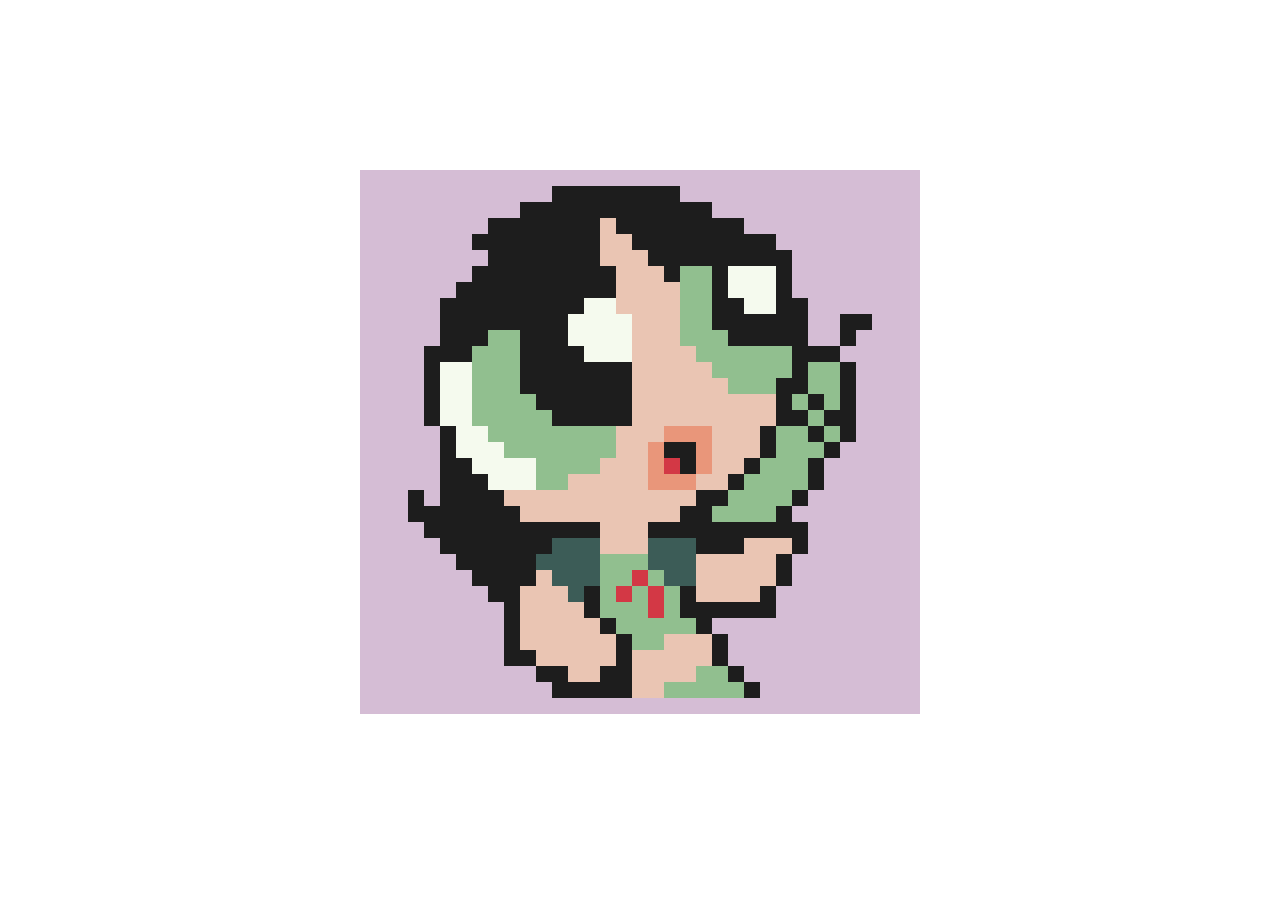
<file: buttercup/index.html>
<!DOCTYPE html>
<html lang="pt-br">

<head>
  <meta charset="UTF-8">
  <meta name="viewport" content="width=device-width, initial-scale=1.0">
  <link rel="stylesheet" href="style.css">
  <title>Buttercup - Powerpuff Girls</title>
</head>

<body>
  <div class="docinho__container">
    <div class="docinho"></div>
  </div>
</body>

</html>
</file>
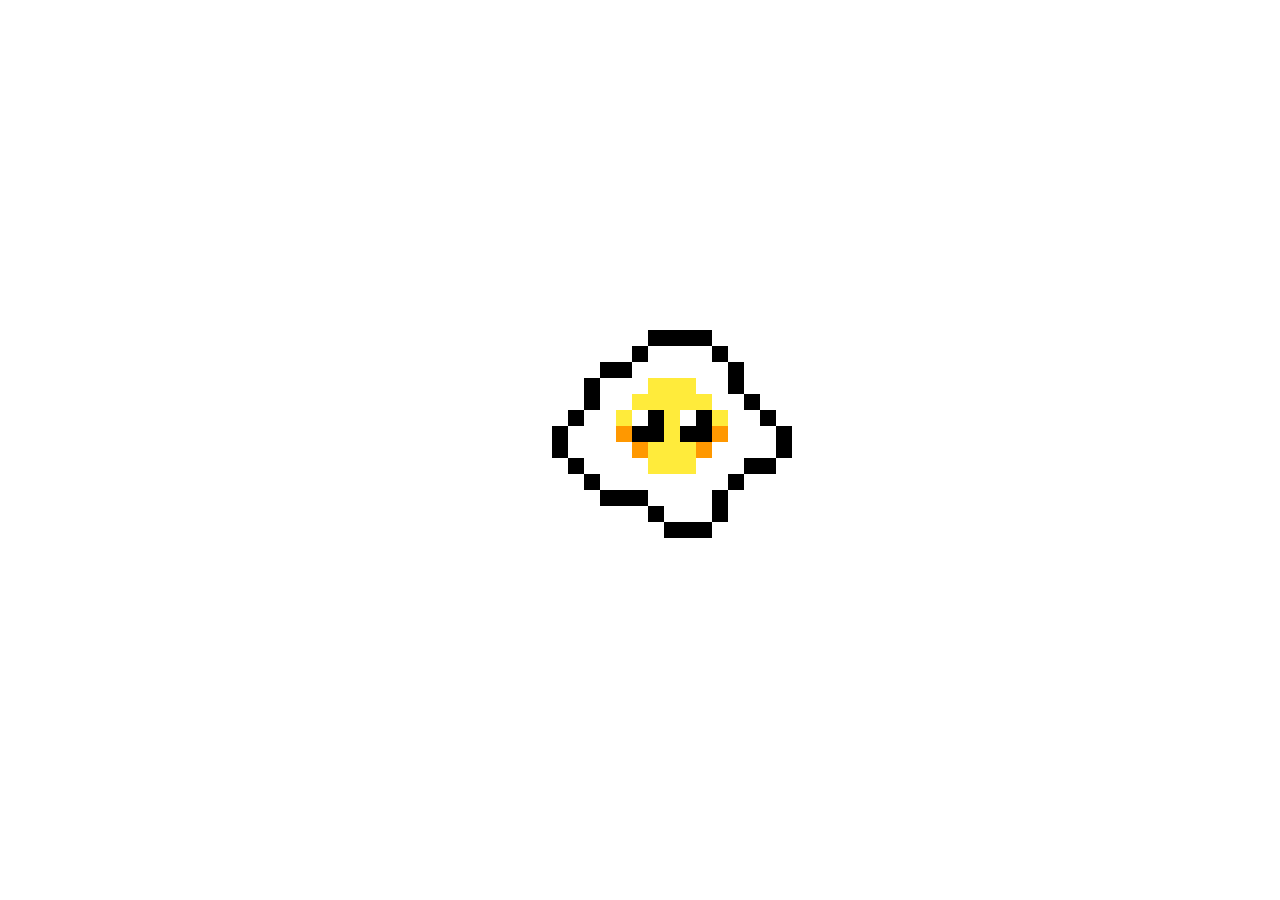
<file: egg/index.html>
<!DOCTYPE html>
<html lang="pt-br">

<head>
  <meta charset="UTF-8">
  <meta name="viewport" content="width=device-width, initial-scale=1.0">
  <link rel="stylesheet" href="style.css">
  <title>Egg</title>
</head>

<body>
  <div class="egg__container">
    <div class="egg"></div>
  </div>
</body>

</html>
</file>
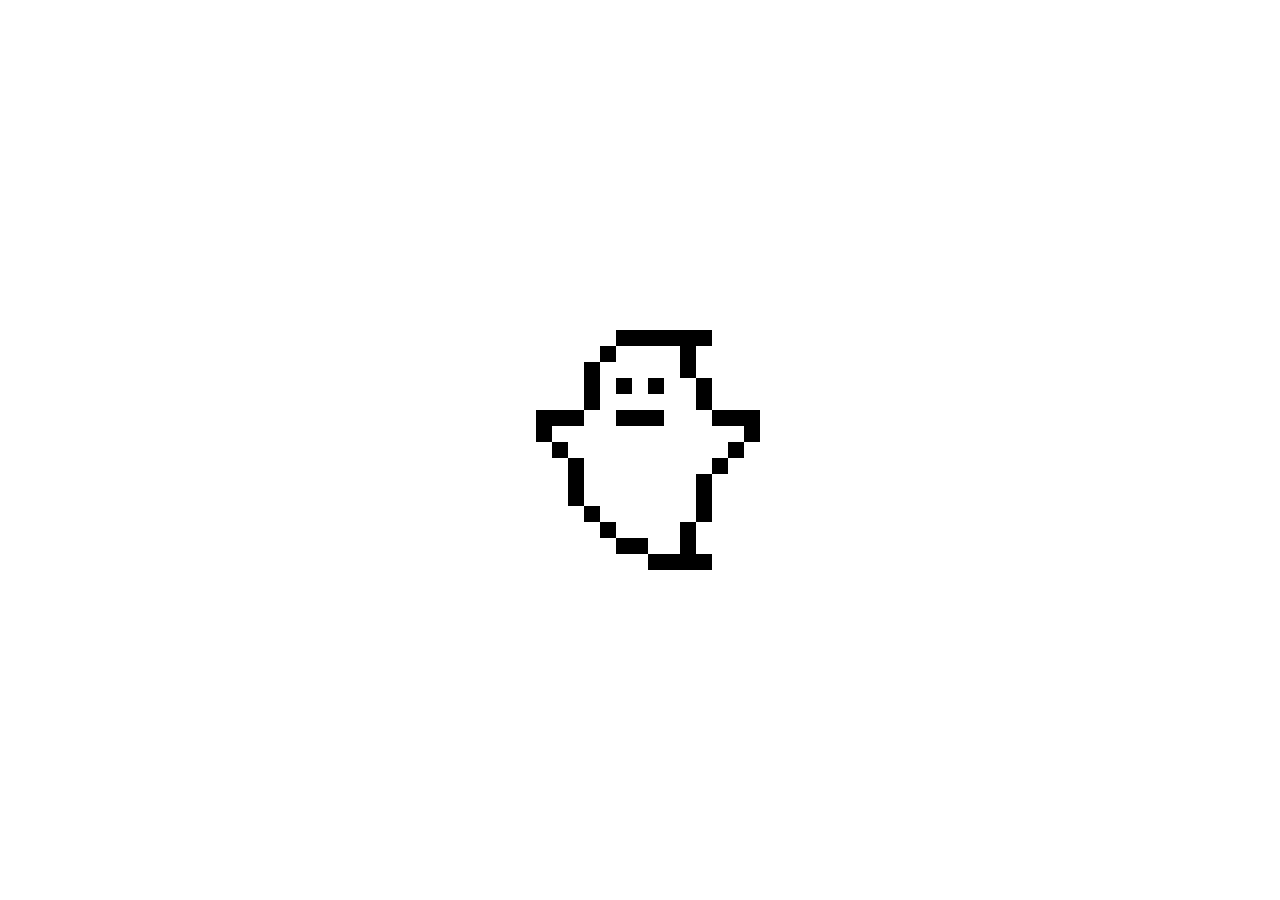
<file: ghost/index.html>
<!DOCTYPE html>
<html lang="pt-br">

<head>
  <meta charset="UTF-8">
  <meta name="viewport" content="width=device-width, initial-scale=1.0">
  <link rel="stylesheet" href="style.css">
  <title>Ghost</title>
</head>

<body>
  <div class="ghost__container">
    <div class="ghost"></div>
  </div>

</body>

</html>
</file>
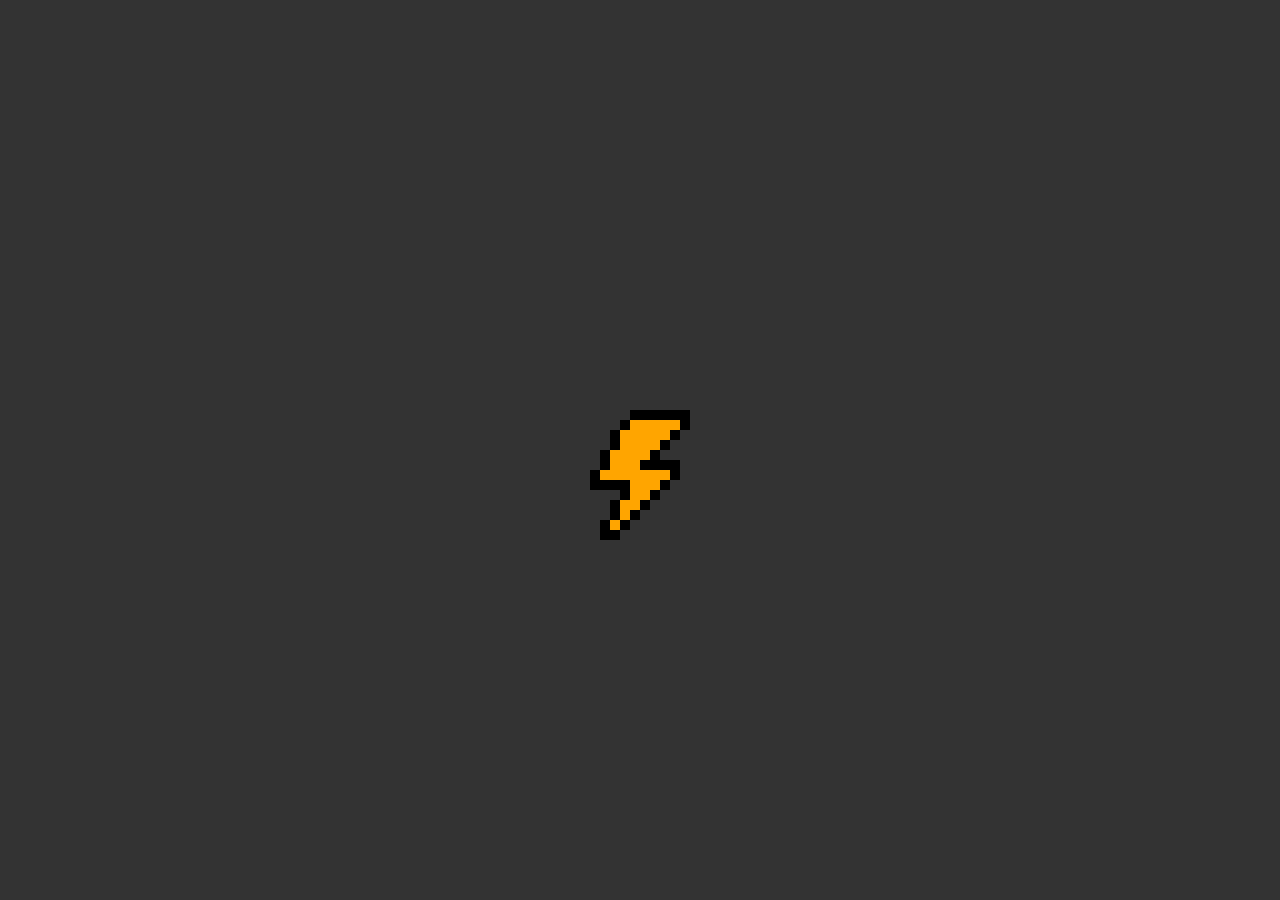
<file: lightning/index.html>
<!DOCTYPE html>
<html lang="pt-br">

<head>
  <meta charset="UTF-8">
  <meta name="viewport" content="width=device-width, initial-scale=1.0">
  <link rel="stylesheet" href="style.css">
  <title>Lightning</title>
</head>

<body>
  <div class="canvas">
    <div class="pixel one"></div>
    <div class="pixel"></div>
    <div class="pixel"></div>
    <div class="pixel"></div>
    <div class="pixel"></div>
    <div class="pixel"></div>
    <div class="pixel"></div>
    <div class="pixel"></div>
    <div class="pixel"></div>
    <div class="pixel"></div>
    <div class="pixel"></div>
    <div class="pixel"></div>
    <div class="pixel"></div>
    <div class="pixel"></div>
    <div class="pixel"></div>
    <div class="pixel"></div>
    <div class="pixel"></div>
    <div class="pixel"></div>
    <div class="pixel"></div>
    <div class="pixel"></div>
    <div class="pixel"></div>
    <div class="pixel"></div>
    <div class="pixel"></div>
    <div class="pixel"></div>
    <div class="pixel"></div>
    <div class="pixel"></div>
    <div class="pixel"></div>
    <div class="pixel"></div>
    <div class="pixel"></div>
    <div class="pixel"></div>
    <div class="pixel"></div>
    <div class="pixel"></div>
    <div class="pixel"></div>
    <div class="pixel"></div>
    <div class="pixel"></div>
    <div class="pixel"></div>
    <div class="pixel"></div>
    <div class="pixel"></div>
    <div class="pixel"></div>
    <div class="pixel"></div>
    <div class="pixel"></div>
    <div class="pixel"></div>
    <div class="pixel"></div>
    <div class="pixel"></div>
    <div class="pixel"></div>
    <div class="pixel"></div>
    <div class="pixel"></div>
    <div class="pixel"></div>
    <div class="pixel"></div>
    <div class="pixel"></div>
    <div class="pixel"></div>
    <div class="pixel"></div>
    <div class="pixel"></div>
    <div class="pixel"></div>
    <div class="pixel"></div>
    <div class="pixel"></div>
    <div class="pixel"></div>
    <div class="pixel"></div>
    <div class="pixel"></div>
    <div class="pixel"></div>
    <div class="pixel"></div>
    <div class="pixel"></div>
    <div class="pixel"></div>
    <div class="pixel"></div>
    <div class="pixel"></div>
    <div class="pixel"></div>
    <div class="pixel"></div>
    <div class="pixel"></div>
    <div class="pixel"></div>
    <div class="pixel"></div>
    <div class="pixel"></div>
    <div class="pixel"></div>
    <div class="pixel"></div>
    <div class="pixel"></div>
    <div class="pixel"></div>
    <div class="pixel"></div>
    <div class="pixel"></div>
    <div class="pixel"></div>
    <div class="pixel"></div>
    <div class="pixel"></div>
    <div class="pixel"></div>
    <div class="pixel"></div>
    <div class="pixel"></div>
    <div class="pixel"></div>
    <div class="pixel"></div>
    <div class="pixel"></div>
    <div class="pixel"></div>
    <div class="pixel"></div>
    <div class="pixel"></div>
    <div class="pixel"></div>
    <div class="pixel"></div>
    <div class="pixel"></div>
    <div class="pixel"></div>
    <div class="pixel"></div>
    <div class="pixel"></div>
    <div class="pixel"></div>
    <div class="pixel"></div>
    <div class="pixel"></div>
    <div class="pixel"></div>
    <div class="pixel"></div>
    <div class="pixel"></div>
    <div class="pixel"></div>
    <div class="pixel"></div>
    <div class="pixel"></div>
    <div class="pixel"></div>
    <div class="pixel"></div>
    <div class="pixel"></div>
    <div class="pixel"></div>
    <div class="pixel"></div>
    <div class="pixel"></div>
    <div class="pixel"></div>
    <div class="pixel"></div>
    <div class="pixel"></div>
    <div class="pixel"></div>
    <div class="pixel"></div>
    <div class="pixel"></div>
    <div class="pixel"></div>
    <div class="pixel"></div>
    <div class="pixel"></div>
    <div class="pixel"></div>
    <div class="pixel"></div>
    <div class="pixel"></div>
    <div class="pixel"></div>
    <div class="pixel"></div>
    <div class="pixel"></div>
    <div class="pixel"></div>
    <div class="pixel"></div>
    <div class="pixel"></div>
    <div class="pixel"></div>
    <div class="pixel"></div>
    <div class="pixel"></div>
    <div class="pixel"></div>
    <div class="pixel"></div>
    <div class="pixel"></div>
    <div class="pixel"></div>
    <div class="pixel"></div>
    <div class="pixel"></div>
    <div class="pixel"></div>
    <div class="pixel"></div>
    <div class="pixel"></div>
    <div class="pixel"></div>
    <div class="pixel"></div>
    <div class="pixel"></div>
    <div class="pixel"></div>
    <div class="pixel"></div>
    <div class="pixel"></div>
    <div class="pixel"></div>
    <div class="pixel"></div>
    <div class="pixel"></div>
    <div class="pixel"></div>
    <div class="pixel"></div>
    <div class="pixel"></div>
    <div class="pixel"></div>
    <div class="pixel"></div>
    <div class="pixel"></div>
    <div class="pixel"></div>
  </div>

</body>

</html>
</file>
<file: buttercup/style.css>
:root{
  --background: #D5BDD5;
  --black: #1D1D1D;
  --green: #91BF8F;
  --green-dark:#3C5C57;
  --red: #D33845;
  --salmon: #E9967A;
  --skin: #EAC5B3;
  --white: #F5FAEE;
}


*{
  margin: 0;
  padding: 0;
  height: 100%;
}

.docinho__container{
  display: flex;
  align-items: center;
  justify-content: center;
  height: 100vh;
 }
 .docinho {
  width: 1rem;
  height: 1rem;
  background: var(--skin);
  box-shadow: 
    -17rem -17rem var(--background), -16rem -17rem var(--background),
    -15rem -17rem var(--background), -14rem -17rem var(--background),
    -13rem -17rem var(--background), -12rem -17rem var(--background),
    -12rem -17rem var(--background), -11rem -17rem var(--background),
    -10rem -17rem var(--background), -9rem -17rem var(--background),
    -8rem -17rem var(--background), -7rem -17rem var(--background),
    -6rem -17rem var(--background), -5rem -17rem var(--background),
    -4rem -17rem var(--background), -3rem -17rem var(--background),
    -2rem -17rem var(--background), -1rem -17rem var(--background),
    0rem -17rem var(--background), 1rem -17rem var(--background),
    2rem -17rem var(--background), 3rem -17rem var(--background),
    4rem -17rem var(--background), 5rem -17rem var(--background),
    6rem -17rem var(--background), 7rem -17rem var(--background),
    8rem -17rem var(--background), 9rem -17rem var(--background),
    10rem -17rem var(--background), 11rem -17rem var(--background),
    12rem -17rem var(--background), 13rem -17rem var(--background),
    14rem -17rem var(--background), 15rem -17rem var(--background),
    16rem -17rem var(--background), 17rem -17rem var(--background),

    -17rem -16rem var(--background), -16rem -16rem var(--background),
    -15rem -16rem var(--background), -14rem -16rem var(--background),
    -13rem -16rem var(--background), -12rem -16rem var(--background),
    -12rem -16rem var(--background), -11rem -16rem var(--background),
    -10rem -16rem var(--background), -9rem -16rem var(--background),
    -8rem -16rem var(--background), -7rem -16rem var(--background),
    -6rem -16rem var(--background), -5rem -16rem var(--black), 
    -4rem -16rem var(--black), -3rem -16rem var(--black), 
    -2rem -16rem var(--black), -1rem -16rem var(--black), 
    0rem -16rem var(--black), 1rem -16rem var(--black), 
    2rem -16rem var(--black), 3rem -16rem var(--background), 
    4rem -16rem var(--background), 5rem -16rem var(--background), 
    6rem -16rem var(--background), 7rem -16rem var(--background), 
    8rem -16rem var(--background), 9rem -16rem var(--background), 
    10rem -16rem var(--background), 11rem -16rem var(--background), 
    12rem -16rem var(--background), 13rem -16rem var(--background), 
    14rem -16rem var(--background), 15rem -16rem var(--background), 
    16rem -16rem var(--background), 17rem -16rem var(--background),

    -17rem -15rem var(--background), -16rem -15rem var(--background),
    -15rem -15rem var(--background), -14rem -15rem var(--background),
    -13rem -15rem var(--background), -12rem -15rem var(--background),
    -12rem -15rem var(--background), -11rem -15rem var(--background),
    -10rem -15rem var(--background), -9rem -15rem var(--background),
    -8rem -15rem var(--background), -7rem -15rem var(--black), 
    -6rem -15rem var(--black), -5rem -15rem var(--black), 
    -4rem -15rem var(--black), -3rem -15rem var(--black), 
    -2rem -15rem var(--black), -1rem -15rem var(--black), 
    0rem -15rem var(--black), 1rem -15rem var(--black), 
    2rem -15rem var(--black), 3rem -15rem var(--black), 
    4rem -15rem var(--black), 5rem -15rem var(--background), 
    6rem -15rem var(--background), 7rem -15rem var(--background), 
    8rem -15rem var(--background), 9rem -15rem var(--background), 
    10rem -15rem var(--background), 11rem -15rem var(--background), 
    12rem -15rem var(--background), 13rem -15rem var(--background), 
    14rem -15rem var(--background), 15rem -15rem var(--background), 
    16rem -15rem var(--background), 17rem -15rem var(--background),

    -17rem -14rem var(--background), -16rem -14rem var(--background),
    -15rem -14rem var(--background), -14rem -14rem var(--background),
    -13rem -14rem var(--background), -12rem -14rem var(--background),
    -12rem -14rem var(--background), -11rem -14rem var(--background),
    -10rem -14rem var(--background), -9rem -14rem var(--black), 
    -8rem -14rem var(--black), -7rem -14rem var(--black), 
    -6rem -14rem var(--black), -5rem -14rem var(--black), 
    -4rem -14rem var(--black), -3rem -14rem var(--black), 
    -2rem -14rem var(--skin), -1rem -14rem var(--black), 
    0rem -14rem var(--black), 1rem -14rem var(--black), 
    2rem -14rem var(--black), 3rem -14rem var(--black), 
    4rem -14rem var(--black), 5rem -14rem var(--black), 
    6rem -14rem var(--black), 7rem -14rem var(--background), 
    8rem -14rem var(--background), 9rem -14rem var(--background), 
    10rem -14rem var(--background), 11rem -14rem var(--background), 
    12rem -14rem var(--background), 13rem -14rem var(--background), 
    14rem -14rem var(--background), 15rem -14rem var(--background), 
    16rem -14rem var(--background), 17rem -14rem var(--background),

    -17rem -13rem var(--background), -16rem -13rem var(--background),
    -15rem -13rem var(--background), -14rem -13rem var(--background),
    -13rem -13rem var(--background), -12rem -13rem var(--background),
    -12rem -13rem var(--background), -11rem -13rem var(--background),
    -10rem -13rem var(--black), -9rem -13rem var(--black),
    -8rem -13rem var(--black), -7rem -13rem var(--black),
    -6rem -13rem var(--black), -5rem -13rem var(--black),
    -4rem -13rem var(--black), -3rem -13rem var(--black),
    -2rem -13rem var(--skin), -1rem -13rem var(--skin),
    0rem -13rem var(--black), 1rem -13rem var(--black),
    2rem -13rem var(--black), 3rem -13rem var(--black),
    4rem -13rem var(--black), 5rem -13rem var(--black),
    6rem -13rem var(--black), 7rem -13rem var(--black),
    8rem -13rem var(--black), 9rem -13rem var(--background),
    10rem -13rem var(--background), 11rem -13rem var(--background),
    12rem -13rem var(--background), 13rem -13rem var(--background),
    14rem -13rem var(--background), 15rem -13rem var(--background),
    16rem -13rem var(--background), 17rem -13rem var(--background),
    
    -17rem -12rem var(--background), -16rem -12rem var(--background),
    -15rem -12rem var(--background), -14rem -12rem var(--background),
    -13rem -12rem var(--background), -12rem -12rem var(--background),
    -11rem -12rem var(--background), -10rem -12rem var(--background), 
    -9rem -12rem var(--black), -8rem -12rem var(--black),
    -7rem -12rem var(--black), -6rem -12rem var(--black),
    -5rem -12rem var(--black), -4rem -12rem var(--black), 
    -3rem -12rem var(--black), -2rem -12rem var(--skin), 
    -1rem -12rem var(--skin), 0rem -12rem var(--skin), 
    1rem -12rem var(--black), 2rem -12rem var(--black), 
    3rem -12rem var(--black), 4rem -12rem var(--black), 
    5rem -12rem var(--black), 6rem -12rem var(--black), 
    7rem -12rem var(--black), 8rem -12rem var(--black),
    9rem -12rem var(--black), 10rem -12rem var(--background),
    11rem -12rem var(--background), 12rem -12rem var(--background),
    13rem -12rem var(--background),  14rem -12rem var(--background),
    15rem -12rem var(--background), 16rem -12rem var(--background),
    17rem -12rem var(--background),

    -17rem -11rem var(--background), -16rem -11rem var(--background),
    -15rem -11rem var(--background), -14rem -11rem var(--background),
    -13rem -11rem var(--background), -12rem -11rem var(--background),
    -11rem -11rem var(--background), -10rem -11rem var(--black), 
    -9rem -11rem var(--black), -8rem -11rem var(--black),
    -7rem -11rem var(--black), -6rem -11rem var(--black),
    -5rem -11rem var(--black), -4rem -11rem var(--black), 
    -3rem -11rem var(--black), -2rem -11rem var(--black), 
    -1rem -11rem var(--skin), 0rem -11rem var(--skin), 
    1rem -11rem var(--skin), 2rem -11rem var(--black), 
    3rem -11rem var(--green), 4rem -11rem var(--green), 
    5rem -11rem var(--black), 6rem -11rem var(--white), 
    7rem -11rem var(--white), 8rem -11rem var(--white),
    9rem -11rem var(--black), 10rem -11rem var(--background),
    11rem -11rem var(--background), 12rem -11rem var(--background),
    13rem -11rem var(--background),  14rem -11rem var(--background),
    15rem -11rem var(--background), 16rem -11rem var(--background),
    17rem -11rem var(--background),

    -17rem -10rem var(--background), -16rem -10rem var(--background),
    -15rem -10rem var(--background), -14rem -10rem var(--background),
    -13rem -10rem var(--background), -12rem -10rem var(--background),
    -11rem -10rem var(--black), -10rem -10rem var(--black), 
    -9rem -10rem var(--black), -8rem -10rem var(--black),
    -7rem -10rem var(--black), -6rem -10rem var(--black),
    -5rem -10rem var(--black), -4rem -10rem var(--black), 
    -3rem -10rem var(--black), -2rem -10rem var(--black), 
    -1rem -10rem var(--skin), 0rem -10rem var(--skin), 
    1rem -10rem var(--skin), 2rem -10rem var(--skin), 
    3rem -10rem var(--green), 4rem -10rem var(--green), 
    5rem -10rem var(--black), 6rem -10rem var(--white), 
    7rem -10rem var(--white), 8rem -10rem var(--white),
    9rem -10rem var(--black), 10rem -10rem var(--background),
    11rem -10rem var(--background), 12rem -10rem var(--background),
    13rem -10rem var(--background),  14rem -10rem var(--background),
    15rem -10rem var(--background), 16rem -10rem var(--background),
    17rem -10rem var(--background),

    -17rem -9rem var(--background), -16rem -9rem var(--background),
    -15rem -9rem var(--background), -14rem -9rem var(--background),
    -13rem -9rem var(--background), -12rem -9rem var(--black),
    -11rem -9rem var(--black), -10rem -9rem var(--black), 
    -9rem -9rem var(--black), -8rem -9rem var(--black),
    -7rem -9rem var(--black), -6rem -9rem var(--black),
    -5rem -9rem var(--black), -4rem -9rem var(--black), 
    -3rem -9rem var(--white), -2rem -9rem var(--white), 
    -1rem -9rem var(--skin), 0rem -9rem var(--skin), 
    1rem -9rem var(--skin), 2rem -9rem var(--skin), 
    3rem -9rem var(--green), 4rem -9rem var(--green), 
    5rem -9rem var(--black), 6rem -9rem var(--black), 
    7rem -9rem var(--white), 8rem -9rem var(--white),
    9rem -9rem var(--black), 10rem -9rem var(--black),
    11rem -9rem var(--background), 12rem -9rem var(--background),
    13rem -9rem var(--background),  14rem -9rem var(--background),
    15rem -9rem var(--background), 16rem -9rem var(--background),
    17rem -9rem var(--background),

    -17rem -8rem var(--background), -16rem -8rem var(--background),
    -15rem -8rem var(--background), -14rem -8rem var(--background),
    -13rem -8rem var(--background), -12rem -8rem var(--black),
    -11rem -8rem var(--black), -10rem -8rem var(--black), 
    -9rem -8rem var(--black), -8rem -8rem var(--black),
    -7rem -8rem var(--black), -6rem -8rem var(--black),
    -5rem -8rem var(--black), -4rem -8rem var(--white), 
    -3rem -8rem var(--white), -2rem -8rem var(--white), 
    -1rem -8rem var(--white), 0rem -8rem var(--skin), 
    1rem -8rem var(--skin), 2rem -8rem var(--skin), 
    3rem -8rem var(--green), 4rem -8rem var(--green), 
    5rem -8rem var(--black), 6rem -8rem var(--black), 
    7rem -8rem var(--black), 8rem -8rem var(--black),
    9rem -8rem var(--black), 10rem -8em var(--black),
    11rem -8rem var(--background), 12rem -8rem var(--background),
    13rem -8rem var(--black),  14rem -8rem var(--black),
    15rem -8rem var(--background), 16rem -8rem var(--background),
    17rem -8rem var(--background),

    -17rem -7rem var(--background), -16rem -7rem var(--background),
    -15rem -7rem var(--background), -14rem -7rem var(--background),
    -13rem -7rem var(--background), -12rem -7rem var(--black),
    -11rem -7rem var(--black), -10rem -7rem var(--black), 
    -9rem -7rem var(--green), -8rem -7rem var(--green),
    -7rem -7rem var(--black), -6rem -7rem var(--black),
    -5rem -7rem var(--black), -4rem -7rem var(--white), 
    -3rem -7rem var(--white), -2rem -7rem var(--white), 
    -1rem -7rem var(--white), 0rem -7rem var(--skin), 
    1rem -7rem var(--skin), 2rem -7rem var(--skin), 
    3rem -7rem var(--green), 4rem -7rem var(--green), 
    5rem -7rem var(--green), 6rem -7rem var(--black), 
    7rem -7rem var(--black), 8rem -7rem var(--black),
    9rem -7rem var(--black), 10rem -7rem var(--black),
    11rem -7rem var(--background), 12rem -7rem var(--background),
    13rem -7rem var(--black),  14rem -7rem var(--background),
    15rem -7rem var(--background), 16rem -7rem var(--background),
    17rem -7rem var(--background),

    -17rem -6rem var(--background), -16rem -6rem var(--background),
    -15rem -6rem var(--background), -14rem -6rem var(--background),
    -13rem -6rem var(--black), -12rem -6rem var(--black),
    -11rem -6rem var(--black), -10rem -6rem var(--green), 
    -9rem -6rem var(--green), -8rem -6rem var(--green),
    -7rem -6rem var(--black), -6rem -6rem var(--black),
    -5rem -6rem var(--black), -4rem -6rem var(--black), 
    -3rem -6rem var(--white), -2rem -6rem var(--white), 
    -1rem -6rem var(--white), 0rem -6rem var(--skin), 
    1rem -6rem var(--skin), 2rem -6rem var(--skin), 
    3rem -6rem var(--skin), 4rem -6rem var(--green), 
    5rem -6rem var(--green), 6rem -6rem var(--green), 
    7rem -6rem var(--green), 8rem -6rem var(--green),
    9rem -6rem var(--green), 10rem -6rem var(--black),
    11rem -6rem var(--black), 12rem -6rem var(--black),
    13rem -6rem var(--background),  14rem -6rem var(--background),
    15rem -6rem var(--background), 16rem -6rem var(--background),
    17rem -6rem var(--background),

    -17rem -5rem var(--background), -16rem -5rem var(--background),
    -15rem -5rem var(--background), -14rem -5rem var(--background),
    -13rem -5rem var(--black), -12rem -5rem var(--white),
    -11rem -5rem var(--white), -10rem -5rem var(--green), 
    -9rem -5rem var(--green), -8rem -5rem var(--green),
    -7rem -5rem var(--black), -6rem -5rem var(--black),
    -5rem -5rem var(--black), -4rem -5rem var(--black), 
    -3rem -5rem var(--black), -2rem -5rem var(--black), 
    -1rem -5rem var(--black), 0rem -5rem var(--skin), 
    1rem -5rem var(--skin), 2rem -5rem var(--skin), 
    3rem -5rem var(--skin), 4rem -5rem var(--skin), 
    5rem -5rem var(--green), 6rem -5rem var(--green), 
    7rem -5rem var(--green), 8rem -5rem var(--green),
    9rem -5rem var(--green), 10rem -5em var(--black),
    11rem -5rem var(--green), 12rem -5rem var(--green),
    13rem -5rem var(--black),  14rem -5rem var(--background),
    15rem -5rem var(--background), 16rem -5rem var(--background),
    17rem -5rem var(--background),

    -17rem -4rem var(--background), -16rem -4rem var(--background),
    -15rem -4rem var(--background), -14rem -4rem var(--background),
    -13rem -4rem var(--black), -12rem -4rem var(--white),
    -11rem -4rem var(--white), -10rem -4rem var(--green), 
    -9rem -4rem var(--green), -8rem -4rem var(--green),
    -7rem -4rem var(--black), -6rem -4rem var(--black),
    -5rem -4rem var(--black), -4rem -4rem var(--black), 
    -3rem -4rem var(--black), -2rem -4rem var(--black), 
    -1rem -4rem var(--black), 0rem -4rem var(--skin), 
    1rem -4rem var(--skin), 2rem -4rem var(--skin), 
    3rem -4rem var(--skin), 4rem -4rem var(--skin), 
    5rem -4rem var(--skin), 6rem -4rem var(--green), 
    7rem -4rem var(--green), 8rem -4rem var(--green),
    9rem -4rem var(--black), 10rem -4em var(--black),
    11rem -4rem var(--green), 12rem -4rem var(--green),
    13rem -4rem var(--black),  14rem -4rem var(--background),
    15rem -4rem var(--background), 16rem -4rem var(--background),
    17rem -4rem var(--background),

    -17rem -3rem var(--background), -16rem -3rem var(--background),
    -15rem -3rem var(--background), -14rem -3rem var(--background),
    -13rem -3rem var(--black), -12rem -3rem var(--white),
    -11rem -3rem var(--white), -10rem -3rem var(--green), 
    -9rem -3rem var(--green), -8rem -3rem var(--green),
    -7rem -3rem var(--green), -6rem -3rem var(--black),
    -5rem -3rem var(--black), -4rem -3rem var(--black), 
    -3rem -3rem var(--black), -2rem -3rem var(--black), 
    -1rem -3rem var(--black), 0rem -3rem var(--skin), 
    1rem -3rem var(--skin), 2rem -3rem var(--skin), 
    3rem -3rem var(--skin), 4rem -3rem var(--skin), 
    5rem -3rem var(--skin), 6rem -3rem var(--skin), 
    7rem -3rem var(--skin), 8rem -3rem var(--skin),
    9rem -3rem var(--black), 10rem -3em var(--green),
    11rem -3rem var(--black), 12rem -3rem var(--green),
    13rem -3rem var(--black),  14rem -3rem var(--background),
    15rem -3rem var(--background), 16rem -3rem var(--background),
    17rem -3rem var(--background),

    -17rem -2rem var(--background), -16rem -2rem var(--background),
    -15rem -2rem var(--background), -14rem -2rem var(--background),
    -13rem -2rem var(--black), -12rem -2rem var(--white),
    -11rem -2rem var(--white), -10rem -2rem var(--green), 
    -9rem -2rem var(--green), -8rem -2rem var(--green),
    -7rem -2rem var(--green), -6rem -2rem var(--green),
    -5rem -2rem var(--black), -4rem -2rem var(--black), 
    -3rem -2rem var(--black), -2rem -2rem var(--black), 
    -1rem -2rem var(--black), 0rem -2rem var(--skin), 
    1rem -2rem var(--skin), 2rem -2rem var(--skin), 
    3rem -2rem var(--skin), 4rem -2rem var(--skin), 
    5rem -2rem var(--skin), 6rem -2rem var(--skin), 
    7rem -2rem var(--skin), 8rem -2rem var(--skin),
    9rem -2rem var(--black), 10rem -2rem var(--black),
    11rem -2rem var(--green), 12rem -2rem var(--black),
    13rem -2rem var(--black),  14rem -2rem var(--background),
    15rem -2rem var(--background), 16rem -2rem var(--background),
    17rem -2rem var(--background),

    -17rem -1rem var(--background), -16rem -1rem var(--background),
    -15rem -1rem var(--background), -14rem -1rem var(--background),
    -13rem -1rem var(--background), -12rem -1rem var(--black),
    -11rem -1rem var(--white), -10rem -1rem var(--white), 
    -9rem -1rem var(--green), -8rem -1rem var(--green),
    -7rem -1rem var(--green), -6rem -1rem var(--green),
    -5rem -1rem var(--green), -4rem -1rem var(--green), 
    -3rem -1rem var(--green), -2rem -1rem var(--green), 
    -1rem -1rem var(--skin), 0rem -1rem var(--skin), 
    1rem -1rem var(--skin), 2rem -1rem var(--salmon), 
    3rem -1rem var(--salmon), 4rem -1rem var(--salmon), 
    5rem -1rem var(--skin), 6rem -1rem var(--skin), 
    7rem -1rem var(--skin), 8rem -1rem var(--black),
    9rem -1rem var(--green), 10rem -1rem var(--green),
    11rem -1rem var(--black), 12rem -1rem var(--green),
    13rem -1rem var(--black),  14rem -1rem var(--background),
    15rem -1rem var(--background), 16rem -1rem var(--background),
    17rem -1rem var(--background),

    -17rem 0rem var(--background), -16rem 0rem var(--background),
    -15rem 0rem var(--background), -14rem 0rem var(--background),
    -13rem 0rem var(--background), -12rem 0rem var(--black),
    -11rem 0rem var(--white), -10rem 0rem var(--white), 
    -9rem 0rem var(--white), -8rem 0rem var(--green),
    -7rem 0rem var(--green), -6rem 0rem var(--green),
    -5rem 0rem var(--green), -4rem 0rem var(--green), 
    -3rem 0rem var(--green), -2rem 0rem var(--green), 
    -1rem 0rem var(--skin), 0rem 0rem var(--skin), 
    1rem 0rem var(--salmon), 2rem 0rem var(--black), 
    3rem 0rem var(--black), 4rem 0rem var(--salmon), 
    5rem 0rem var(--skin), 6rem 0rem var(--skin), 
    7rem 0rem var(--skin), 8rem 0rem var(--black),
    9rem 0rem var(--green), 10rem 0rem var(--green),
    11rem 0rem var(--green), 12rem 0rem var(--black),
    13rem 0rem var(--background),  14rem 0rem var(--background),
    15rem 0rem var(--background), 16rem 0rem var(--background),
    17rem 0rem var(--background),

    -17rem 1rem var(--background), -16rem 1rem var(--background),
    -15rem 1rem var(--background), -14rem 1rem var(--background),
    -13rem 1rem var(--background), -12rem 1rem var(--black),
    -11rem 1rem var(--black), -10rem 1rem var(--white), 
    -9rem 1rem var(--white), -8rem 1rem var(--white),
    -7rem 1rem var(--white), -6rem 1rem var(--green),
    -5rem 1rem var(--green), -4rem 1rem var(--green), 
    -3rem 1rem var(--green), -2rem 1rem var(--skin), 
    -1rem 1rem var(--skin), 0rem 1rem var(--skin), 
    1rem 1rem var(--salmon), 2rem 1rem var(--red), 
    3rem 1rem var(--black), 4rem 1rem var(--salmon), 
    5rem 1rem var(--skin), 6rem 1rem var(--skin), 
    7rem 1rem var(--black), 8rem 1rem var(--green),
    9rem 1rem var(--green), 10rem 1rem var(--green),
    11rem 1rem var(--black), 12rem 1rem var(--background),
    13rem 1rem var(--background),  14rem 1rem var(--background),
    15rem 1rem var(--background), 16rem 1rem var(--background),
    17rem 1rem var(--background),

    -17rem 2rem var(--background), -16rem 2rem var(--background),
    -15rem 2rem var(--background), -14rem 2rem var(--background),
    -13rem 2rem var(--background), -12rem 2rem var(--black),
    -11rem 2rem var(--black), -10rem 2rem var(--black),
    -9rem 2rem var(--white), -8rem 2rem var(--white),
    -7rem 2rem var(--white), -6rem 2rem var(--green),
    -5rem 2rem var(--green), -4rem 2rem var(--skin),
    -3rem 2rem var(--skin), -2rem 2rem var(--skin),
    -1rem 2rem var(--skin), 0rem 2rem var(--skin),
    1rem 2rem var(--salmon), 2rem 2rem var(--salmon),
    3rem 2rem var(--salmon), 4rem 2rem var(--skin),
    5rem 2rem var(--skin), 6rem 2rem var(--black),
    7rem 2rem var(--green), 8rem 2rem var(--green),
    9rem 2rem var(--green), 10rem 2rem var(--green),
    11rem 2rem var(--black), 12rem 2rem var(--background),
    13rem 2rem var(--background), 14rem 2rem var(--background),
    15rem 2rem var(--background), 16rem 2rem var(--background), 
    17rem 2rem var(--background),

    -17rem 3rem var(--background), -16rem 3rem var(--background),
    -15rem 3rem var(--background), -14rem 3rem var(--black),
    -13rem 3rem var(--background), -12rem 3rem var(--black),
    -11rem 3rem var(--black), -10rem 3rem var(--black),
    -9rem 3rem var(--black), -8rem 3rem var(--skin),
    -7rem 3rem var(--skin), -6rem 3rem var(--skin),
    -5rem 3rem var(--skin), -4rem 3rem var(--skin),
    -3rem 3rem var(--skin), -2rem 3rem var(--skin),
    -1rem 3rem var(--skin), 0rem 3rem var(--skin),
    1rem 3rem var(--skin), 2rem 3rem var(--skin),
    3rem 3rem var(--skin), 4rem 3rem var(--black),
    5rem 3rem var(--black), 6rem 3rem var(--green),
    7rem 3rem var(--green), 8rem 3rem var(--green),
    9rem 3rem var(--green), 10rem 3rem var(--black),
    11rem 3rem var(--background), 12rem 3rem var(--background),
    13rem 3rem var(--background), 14rem 3rem var(--background),
    15rem 3rem var(--background), 16rem 3rem var(--background), 
    17rem 3rem var(--background),

    -17rem 4rem var(--background), -16rem 4rem var(--background),
    -15rem 4rem var(--background), -14rem 4rem var(--black),
    -13rem 4rem var(--black), -12rem 4rem var(--black),
    -11rem 4rem var(--black), -10rem 4rem var(--black),
    -9rem 4rem var(--black), -8rem 4rem var(--black),
    -7rem 4rem var(--skin), -6rem 4rem var(--skin),
    -5rem 4rem var(--skin), -4rem 4rem var(--skin),
    -3rem 4rem var(--skin), -2rem 4rem var(--skin),
    -1rem 4rem var(--skin), 0rem 4rem var(--skin),
    1rem 4rem var(--skin), 2rem 4rem var(--skin),
    3rem 4rem var(--black), 4rem 4rem var(--black),
    5rem 4rem var(--green), 6rem 4rem var(--green),
    7rem 4rem var(--green), 8rem 4rem var(--green),
    9rem 4rem var(--black), 10rem 4rem var(--background),
    11rem 4rem var(--background), 12rem 4rem var(--background),
    13rem 4rem var(--background), 14rem 4rem var(--background),
    15rem 4rem var(--background), 16rem 4rem var(--background),
    17rem 4rem var(--background),

    -17rem 5rem var(--background), -16rem 5rem var(--background),
    -15rem 5rem var(--background), -14rem 5rem var(--background),
    -13rem 5rem var(--black), -12rem 5rem var(--black),
    -11rem 5rem var(--black), -10rem 5rem var(--black),
    -9rem 5rem var(--black), -8rem 5rem var(--black),
    -7rem 5rem var(--black), -6rem 5rem var(--black),
    -5rem 5rem var(--black), -4rem 5rem var(--black),
    -3rem 5rem var(--black), -2rem 5rem var(--skin),
    -1rem 5rem var(--skin), 0rem 5rem var(--skin),
    1rem 5rem var(--black), 2rem 5rem var(--black),
    3rem 5rem var(--black), 4rem 5rem var(--black),
    5rem 5rem var(--black), 6rem 5rem var(--black),
    7rem 5rem var(--black), 8rem 5rem var(--black),
    9rem 5rem var(--black), 10rem 5rem var(--black),
    11rem 5rem var(--background), 12rem 5rem var(--background),
    13rem 5rem var(--background), 14rem 5rem var(--background),
    15rem 5rem var(--background), 16rem 5rem var(--background), 
    17rem 5rem var(--background),

    -17rem 6rem var(--background), -16rem 6rem var(--background),
    -15rem 6rem var(--background), -14rem 6rem var(--background),
    -13rem 6rem var(--background), -12rem 6rem var(--black),
    -11rem 6rem var(--black), -10rem 6rem var(--black),
    -9rem 6rem var(--black), -8rem 6rem var(--black),
    -7rem 6rem var(--black), -6rem 6rem var(--black),
    -5rem 6rem var(--green-dark), -4rem 6rem var(--green-dark),
    -3rem 6rem var(--green-dark), -2rem 6rem var(--skin),
    -1rem 6rem var(--skin), 0rem 6rem var(--skin),
    1rem 6rem var(--green-dark), 2rem 6rem var(--green-dark),
    3rem 6rem var(--green-dark), 4rem 6rem var(--black),
    5rem 6rem var(--black), 6rem 6rem var(--black),
    7rem 6rem var(--skin), 8rem 6rem var(--skin),
    9rem 6rem var(--skin), 10rem 6rem var(--black),
    11rem 6rem var(--background), 12rem 6rem var(--background),
    13rem 6rem var(--background), 14rem 6rem var(--background),
    15rem 6rem var(--background), 16rem 6rem var(--background),
    17rem 6rem var(--background),

    -17rem 7rem var(--background), -16rem 7rem var(--background),
    -15rem 7rem var(--background), -14rem 7rem var(--background),
    -13rem 7rem var(--background), -12rem 7rem var(--background),
    -11rem 7rem var(--black), -10rem 7rem var(--black),
    -9rem 7rem var(--black), -8rem 7rem var(--black),
    -7rem 7rem var(--black), -6rem 7rem var(--green-dark),
    -5rem 7rem var(--green-dark), -4rem 7rem var(--green-dark),
    -3rem 7rem var(--green-dark), -2rem 7rem var(--green),
    -1rem 7rem var(--green), 0rem 7rem var(--green),
    1rem 7rem var(--green-dark), 2rem 7rem var(--green-dark),
    3rem 7rem var(--green-dark), 4rem 7rem var(--skin),
    5rem 7rem var(--skin), 6rem 7rem var(--skin),
    7rem 7rem var(--skin), 8rem 7rem var(--skin),
    9rem 7rem var(--black), 10rem 7rem var(--background),
    11rem 7rem var(--background), 12rem 7rem var(--background),
    13rem 7rem var(--background), 14rem 7rem var(--background),
    15rem 7rem var(--background), 16rem 7rem var(--background),
    17rem 7rem var(--background),

    -17rem 8rem var(--background), -16rem 8rem var(--background),
    -15rem 8rem var(--background), -14rem 8rem var(--background),
    -13rem 8rem var(--background), -12rem 8rem var(--background),
    -11rem 8rem var(--background), -10rem 8rem var(--black),
    -9rem 8rem var(--black), -8rem 8rem var(--black),
    -7rem 8rem var(--black), -6rem 8rem var(--skin),
    -5rem 8rem var(--green-dark), -4rem 8rem var(--green-dark),
    -3rem 8rem var(--green-dark), -2rem 8rem var(--green),
    -1rem 8rem var(--green), 0rem 8rem var(--red), 
    1rem 8rem var(--green), 2rem 8rem var(--green-dark),
    3rem 8rem var(--green-dark), 4rem 8rem var(--skin),
    5rem 8rem var(--skin), 6rem 8rem var(--skin),
    7rem 8rem var(--skin), 8rem 8rem var(--skin),
    9rem 8rem var(--black), 10rem 8rem var(--background),
    11rem 8rem var(--background), 12rem 8rem var(--background),
    13rem 8rem var(--background), 14rem 8rem var(--background),
    15rem 8rem var(--background), 16rem 8rem var(--background),
    17rem 8rem var(--background),

    -17rem 9rem var(--background), -16rem 9rem var(--background),
    -15rem 9rem var(--background), -14rem 9rem var(--background),
    -13rem 9rem var(--background), -12rem 9rem var(--background),
    -11rem 9rem var(--background), -10rem 9rem var(--background),
    -9rem 9rem var(--black), -8rem 9rem var(--black),
    -7rem 9rem var(--skin), -6rem 9rem var(--skin),
    -5rem 9rem var(--skin), -4rem 9rem var(--green-dark),
    -3rem 9rem var(--black), -2rem 9rem var(--green),
    -1rem 9rem var(--red), 0rem 9rem var(--green),
    1rem 9rem var(--red), 2rem 9rem var(--green),
    3rem 9rem var(--black), 4rem 9rem var(--skin),
    5rem 9rem var(--skin), 6rem 9rem var(--skin),
    7rem 9rem var(--skin), 8rem 9rem var(--black),
    9rem 9rem var(--background), 10rem 9rem var(--background),
    11rem 9rem var(--background), 12rem 9rem var(--background),
    13rem 9rem var(--background), 14rem 9rem var(--background),
    15rem 9rem var(--background), 16rem 9rem var(--background),
    17rem 9rem var(--background),

    -17rem 10rem var(--background), -16rem 10rem var(--background),
    -15rem 10rem var(--background), -14rem 10rem var(--background),
    -13rem 10rem var(--background), -12rem 10rem var(--background),
    -11rem 10rem var(--background), -10rem 10rem var(--background),
    -9rem 10rem var(--background), -8rem 10rem var(--black),
    -7rem 10rem var(--skin), -6rem 10rem var(--skin),
    -5rem 10rem var(--skin), -4rem 10rem var(--skin),
    -3rem 10rem var(--black), -2rem 10rem var(--green),
    -1rem 10rem var(--green), 0rem 10rem var(--green),
    1rem 10rem var(--red), 2rem 10rem var(--green),
    3rem 10rem var(--black), 4rem 10rem var(--black),
    5rem 10rem var(--black), 6rem 10rem var(--black),
    7rem 10rem var(--black), 8rem 10rem var(--black),
    9rem 10rem var(--background), 10rem 10rem var(--background),
    11rem 10rem var(--background), 12rem 10rem var(--background),
    13rem 10rem var(--background), 14rem 10rem var(--background),
    15rem 10rem var(--background), 16rem 10rem var(--background),
    17rem 10rem var(--background),

    -17rem 11rem var(--background), -16rem 11rem var(--background),
    -15rem 11rem var(--background), -14rem 11rem var(--background),
    -13rem 11rem var(--background), -12rem 11rem var(--background),
    -11rem 11rem var(--background), -10rem 11rem var(--background),
    -9rem 11rem var(--background), -8rem 11rem var(--black), 
    -7rem 11rem var(--skin), -6rem 11rem var(--skin),
    -5rem 11rem var(--skin), -4rem 11rem var(--skin),
    -3rem 11rem var(--skin), -2rem 11rem var(--black),
    -1rem 11rem var(--green), 0rem 11rem var(--green),
    1rem 11rem var(--green), 2rem 11rem var(--green),
    3rem 11rem var(--green), 4rem 11rem var(--black),
    5rem 11rem var(--background), 6rem 11rem var(--background),
    7rem 11rem var(--background), 8rem 11rem var(--background),
    9rem 11rem var(--background), 10rem 11rem var(--background),
    11rem 11rem var(--background), 12rem 11rem var(--background),
    13rem 11rem var(--background), 14rem 11rem var(--background),
    15rem 11rem var(--background), 16rem 11rem var(--background),
    17rem 11rem var(--background),

    -17rem 12rem var(--background), -16rem 12rem var(--background),
    -15rem 12rem var(--background), -14rem 12rem var(--background),
    -13rem 12rem var(--background), -12rem 12rem var(--background),
    -11rem 12rem var(--background), -10rem 12rem var(--background),
    -9rem 12rem var(--background), -8rem 12rem var(--black),
    -7rem 12rem var(--skin), -6rem 12rem var(--skin),
    -5rem 12rem var(--skin), -4rem 12rem var(--skin),
    -3rem 12rem var(--skin), -2rem 12rem var(--skin),
    -1rem 12rem var(--black), 0rem 12rem var(--green),
    1rem 12rem var(--green), 2rem 12rem var(--skin),
    3rem 12rem var(--skin), 4rem 12rem var(--skin),
    5rem 12rem var(--black), 6rem 12rem var(--background),
    7rem 12rem var(--background), 8rem 12rem var(--background),
    9rem 12rem var(--background), 10rem 12rem var(--background),
    11rem 12rem var(--background), 12rem 12rem var(--background),
    13rem 12rem var(--background), 14rem 12rem var(--background),
    15rem 12rem var(--background), 16rem 12rem var(--background),
    17rem 12rem var(--background),
    
    -17rem 13rem var(--background), -16rem 13rem var(--background),
    -15rem 13rem var(--background), -14rem 13rem var(--background),
    -13rem 13rem var(--background), -12rem 13rem var(--background),
    -11rem 13rem var(--background), -10rem 13rem var(--background),
    -9rem 13rem var(--background), -8rem 13rem var(--black),
    -7rem 13rem var(--black), -6rem 13rem var(--skin),
    -5rem 13rem var(--skin), -4rem 13rem var(--skin),
    -3rem 13rem var(--skin), -2rem 13rem var(--skin),
    -1rem 13rem var(--black), 0rem 13rem var(--skin),
    1rem 13rem var(--skin), 2rem 13rem var(--skin),
    3rem 13rem var(--skin), 4rem 13rem var(--skin),
    5rem 13rem var(--black), 6rem 13rem var(--background),
    7rem 13rem var(--background), 8rem 13rem var(--background),
    9rem 13rem var(--background), 10rem 13rem var(--background),
    11rem 13rem var(--background), 12rem 13rem var(--background),
    13rem 13rem var(--background), 14rem 13rem var(--background),
    15rem 13rem var(--background), 16rem 13rem var(--background),
    17rem 13rem var(--background),

    -17rem 14rem var(--background), -16rem 14rem var(--background),
    -15rem 14rem var(--background), -14rem 14rem var(--background),
    -13rem 14rem var(--background), -12rem 14rem var(--background),
    -11rem 14rem var(--background), -10rem 14rem var(--background),
    -9rem 14rem var(--background), -8rem 14rem var(--background),
    -7rem 14rem var(--background), -6rem 14rem var(--black),
    -5rem 14rem var(--black), -4rem 14rem var(--skin),
    -3rem 14rem var(--skin), -2rem 14rem var(--black),
    -1rem 14rem var(--black), 0rem 14rem var(--skin),
    1rem 14rem var(--skin), 2rem 14rem var(--skin),
    3rem 14rem var(--skin), 4rem 14rem var(--green),
    5rem 14rem var(--green), 6rem 14rem var(--black),
    7rem 14rem var(--background), 8rem 14rem var(--background),
    9rem 14rem var(--background), 10rem 14rem var(--background),
    11rem 14rem var(--background), 12rem 14rem var(--background),
    13rem 14rem var(--background), 14rem 14rem var(--background),
    15rem 14rem var(--background), 16rem 14rem var(--background),
    17rem 14rem var(--background),

  -17rem 15rem var(--background), -16rem 15rem var(--background),
  -15rem 15rem var(--background), -14rem 15rem var(--background),
  -13rem 15rem var(--background), -12rem 15rem var(--background),
  -11rem 15rem var(--background), -10rem 15rem var(--background),
  -9rem 15rem var(--background), -8rem 15rem var(--background),
  -7rem 15rem var(--background), -6rem 15rem var(--background),
  -5rem 15rem var(--black), -4rem 15rem var(--black),
  -3rem 15rem var(--black), -2rem 15rem var(--black),
  -1rem 15rem var(--black), 0rem 15rem var(--skin),
  1rem 15rem var(--skin), 2rem 15rem var(--green),
  3rem 15rem var(--green), 4rem 15rem var(--green),
  5rem 15rem var(--green), 6rem 15rem var(--green),
  7rem 15rem var(--black), 8rem 15rem var(--background),
  9rem 15rem var(--background), 10rem 15rem var(--background),
  11rem 15rem var(--background), 12rem 15rem var(--background),
  13rem 15rem var(--background), 14rem 15rem var(--background),
  15rem 15rem var(--background), 16rem 15rem var(--background),
  17rem 15rem var(--background),

  -17rem 16rem var(--background), -16rem 16rem var(--background),
  -15rem 16rem var(--background), -14rem 16rem var(--background),
  -13rem 16rem var(--background), -12rem 16rem var(--background),
  -11rem 16rem var(--background), -10rem 16rem var(--background),
  -9rem 16rem var(--background), -8rem 16rem var(--background),
  -7rem 16rem var(--background), -6rem 16rem var(--background),
  -5rem 16rem var(--background), -4rem 16rem var(--background),
  -3rem 16rem var(--background), -2rem 16rem var(--background),
  -1rem 16rem var(--background), 0rem 16rem var(--background),
  1rem 16rem var(--background), 2rem 16rem var(--background),
  3rem 16rem var(--background), 4rem 16rem var(--background),
  5rem 16rem var(--background), 6rem 16rem var(--background),
  7rem 16rem var(--background), 8rem 16rem var(--background),
  9rem 16rem var(--background), 10rem 16rem var(--background),
  11rem 16rem var(--background), 12rem 16rem var(--background),
  13rem 16rem var(--background), 14rem 16rem var(--background),
  15rem 16rem var(--background), 16rem 16rem var(--background),
  17rem 16rem var(--background);
  }
</file>
<file: egg/style.css>
*{
  margin: 0;
  padding: 0;
  height: 100%;
}

.egg__container{
  display: flex;
  align-items: center;
  justify-content: center;
  height: 100vh;
 }
 .egg {
  width: 1rem;
  height: 1rem;
  background: rgba(255, 152, 0,1);
  box-shadow: 
    1rem -7rem  #000, 2rem -7rem #000, 3rem -7rem #000,
    4rem -7rem #000, 0rem -6rem #000, 5rem -6rem #000,
    -1rem -5rem #000, -2rem -5rem #000, 6rem -5rem #000,
    -3rem -4rem #000, 1rem -4rem rgba(255, 235, 59,1), 2rem -4rem rgba(255, 235, 59,1),
    3rem -4rem rgba(255, 235, 59,1), 6rem -4rem #000, -3rem -3rem #000,
    0rem -3rem rgba(255, 235, 59,1), 1rem -3rem rgba(255, 235, 59,1), 2rem -3rem rgba(255, 235, 59,1),
    3rem -3rem rgba(255, 235, 59,1), 4rem -3rem rgba(255, 235, 59,1), 7rem -3rem #000,
    -4rem -2rem #000, -1rem -2rem rgba(255, 235, 59,1), 1rem -2rem #000,
    2rem -2rem rgba(255, 235, 59,1), 4rem -2rem #000, 5rem -2rem rgba(255, 235, 59,1),
    8rem -2rem #000, -5rem -1rem #000, -1rem -1rem rgba(255, 152, 0,1),
    0rem -1rem #000, 1rem -1rem #000, 2rem -1rem rgba(255, 235, 59,1),
    3rem -1rem #000, 4rem -1rem #000, 5rem -1rem rgba(255, 152, 0,1),
    9rem -1rem #000, -5rem 0rem #000, 1rem 0rem rgba(255, 235, 59,1),
    2rem 0rem rgba(255, 235, 59,1), 3rem 0rem rgba(255, 235, 59,1),
    4rem 0rem rgba(255, 152, 0,1), 9rem 0rem #000, -4rem 1rem #000,
    1rem 1rem rgba(255, 235, 59,1), 2rem 1rem rgba(255, 235, 59,1), 3rem 1rem rgba(255, 235, 59,1),
    7rem 1rem #000, 8rem 1rem #000, -3rem 2rem #000,
    6rem 2rem #000, -2rem 3rem #000, -1rem 3rem #000,
    0rem 3rem #000, 5rem 3rem #000, 1rem 4rem #000,
    5rem 4rem #000, 2rem 5rem #000, 3rem 5rem #000, 
    4rem 5rem #000;
  }
</file>
<file: ghost/style.css>
*{
  margin: 0;
  padding: 0;
  height: 100%;
}

.ghost__container{
  display: flex;
  align-items: center;
  justify-content: center;
  height: 100vh;
 }
 .ghost {
  width: 1rem;
  height: 1rem;
  animation: moveUpDown 2s infinite;
  box-shadow: 
    -1rem -7rem  #000, 0 -7rem  #000, 1rem -7rem #000, /*1ª linha*/
    2rem -7rem  #000, 3rem -7rem  #000, 4rem -7rem #000,  /*2ª linha*/
    -2rem -6rem #000, 3rem -6rem #000, -3rem -5rem #000, /* o último é da 3ª linha */
    3rem -5rem #000, -3rem -4rem #000, -1rem -4rem #000,
    1rem -4rem #000, 4rem -4rem #000, -3rem -3rem #000, 
    4rem -3rem #000, -5rem -2rem #000, -4rem -2rem #000,
    -6rem -2rem #000, -1rem -2rem #000, 0rem -2rem #000,
    1rem -2rem #000, 5rem -2rem #000, 6rem -2rem #000,
    7rem -2rem #000,  -6rem -1rem #000, 7rem -1rem #000,
    -5rem 0rem #000, 6rem 0rem #000, -4rem 1rem #000,
    5rem 1rem #000, -4rem 2rem #000, 4rem 2rem #000,
    -4rem 3rem #000, 4rem 3rem #000, -3rem 4rem #000, 
    4rem 4rem #000, -2rem 5rem #000, 3rem 5rem #000,
    -1rem 6rem #000, 0rem 6rem #000, 3rem 6rem #000,
    1rem 7rem #000, 2rem 7rem #000, 3rem 7rem #000,
    4rem 7rem #000;
  }

  /* adding a little animation */
  @keyframes moveUpDown {
     0% {
       transform: translateY(0);
     }

     50%{
        transform: translateY(-10px);
     }

     100%{
      transform: translateY(0);
     }
  }
</file>
<file: lightning/style.css>
*{
  margin: 0;
  padding: 0;
  height: 100%;
}

body{
  background: #333;
  height: 100vh;
  display: flex;
  justify-content: center;
  align-items: center;
}

.canvas{
  width: 120px;
  height: 80px;
}

.pixel{
  width: 10px;
  height: 10px;
  float: left; /* é retirado do fluxo normal e colocado ao lado esquerdo */
}

/*black part */
/*é utilizado para selecionar um elemento específico com base na sua posição em relação aos seus irmãos dentro de um elemento pai */
.pixel
.pixel:nth-child(5), 
.pixel:nth-child(6),
.pixel:nth-child(7),
.pixel:nth-child(8),
.pixel:nth-child(9),
.pixel:nth-child(10),
.pixel:nth-child(11),
.pixel:nth-child(17),
.pixel:nth-child(23),
.pixel:nth-child(28),
.pixel:nth-child(34),
.pixel:nth-child(40),
.pixel:nth-child(45),
.pixel:nth-child(51),
.pixel:nth-child(56),
.pixel:nth-child(63),
.pixel:nth-child(67),
.pixel:nth-child(68),
.pixel:nth-child(69),
.pixel:nth-child(70),
.pixel:nth-child(74),
.pixel:nth-child(82),
.pixel:nth-child(86),
.pixel:nth-child(87),
.pixel:nth-child(88),
.pixel:nth-child(89),
.pixel:nth-child(93),
.pixel:nth-child(101),
.pixel:nth-child(104),
.pixel:nth-child(112),
.pixel:nth-child(115),
.pixel:nth-child(124),
.pixel:nth-child(126),
.pixel:nth-child(135),
.pixel:nth-child(137),
.pixel:nth-child(147),
.pixel:nth-child(148){
  background-color: black;
}

/*yellow part*/

.pixel:nth-child(18),
.pixel:nth-child(19),
.pixel:nth-child(20),
.pixel:nth-child(21),
.pixel:nth-child(22),
.pixel:nth-child(29),
.pixel:nth-child(30),
.pixel:nth-child(31),
.pixel:nth-child(32),
.pixel:nth-child(33),
.pixel:nth-child(41),
.pixel:nth-child(42),
.pixel:nth-child(43),
.pixel:nth-child(44),
.pixel:nth-child(52),
.pixel:nth-child(53),
.pixel:nth-child(54),
.pixel:nth-child(55),
.pixel:nth-child(64),
.pixel:nth-child(65),
.pixel:nth-child(66),
.pixel:nth-child(75),
.pixel:nth-child(76),
.pixel:nth-child(77),
.pixel:nth-child(78),
.pixel:nth-child(79),
.pixel:nth-child(80),
.pixel:nth-child(81),
.pixel:nth-child(90),
.pixel:nth-child(91),
.pixel:nth-child(92),
.pixel:nth-child(102),
.pixel:nth-child(103),
.pixel:nth-child(113),
.pixel:nth-child(114),
.pixel:nth-child(125), 
.pixel:nth-child(136)
{
  background: orange;
}
</file>
